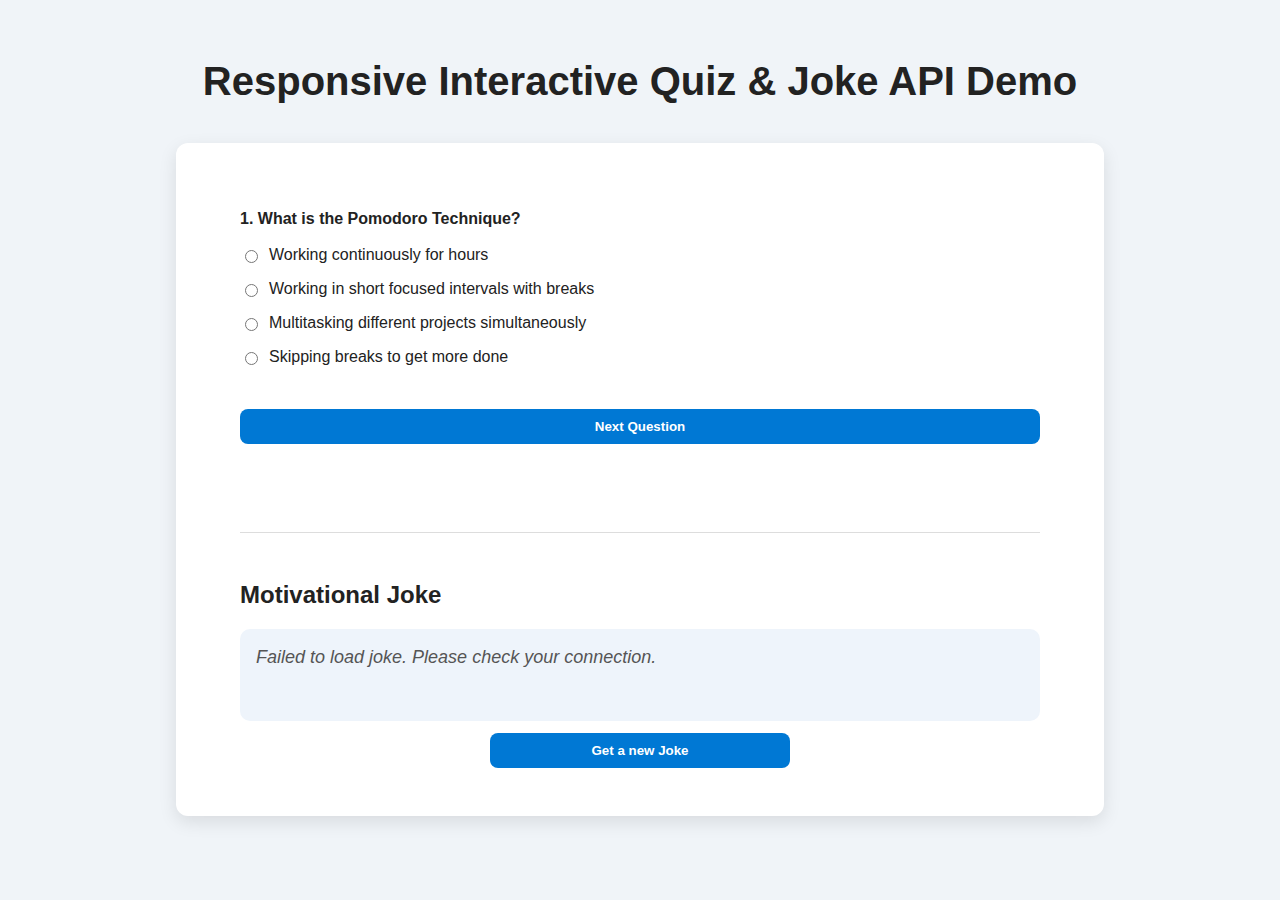
<file: TASK 2/index2.html>
<!DOCTYPE html>
<html lang="en">
<head>
<meta charset="UTF-8" />
<meta name="viewport" content="width=device-width, initial-scale=1" />
<title>Responsive Interactive Quiz & API Demo</title>
<link rel="stylesheet" href="styles.css">
</head>
<body>
  <h1>Responsive Interactive Quiz & Joke API Demo</h1>
  <div class="container" role="main" aria-live="polite">
    <form id="quiz-form" aria-label="Productivity quiz">
      <!-- Quiz question inserted by JS -->
    </form>
    <button id="submit-quiz" aria-describedby="quiz-result" type="button">Submit Answer</button>
    <div id="quiz-result" aria-live="polite" aria-atomic="true"></div>

    <section id="joke-section" aria-label="Motivational joke from API">
      <h2>Motivational Joke</h2>
      <div id="joke-text" tabindex="0" aria-live="polite" aria-atomic="true">Loading joke...</div>
      <button id="get-joke" aria-label="Get new joke from API" type="button">Get a new Joke</button>
    </section>
  </div>

<script>
  const quizData = [
    {
      question: "What is the Pomodoro Technique?",
      options: [
        "Working continuously for hours",
        "Working in short focused intervals with breaks",
        "Multitasking different projects simultaneously",
        "Skipping breaks to get more done"
      ],
      answer: 1
    },
    {
      question: "Which of these helps improve focus?",
      options: [
        "Removing distractions",
        "Checking social media frequently",
        "Doing multiple tasks at once",
        "Working while tired"
      ],
      answer: 0
    },
    {
      question: "What is a good way to handle large tasks?",
      options: [
        "Break them into smaller steps",
        "Do them all at once without interruption",
        "Avoid starting them",
        "Delegate everything to others"
      ],
      answer: 0
    }
  ];

  const quizForm = document.getElementById('quiz-form');
  const submitBtn = document.getElementById('submit-quiz');
  const resultDiv = document.getElementById('quiz-result');
  
  let currentQuestionIndex = 0;
  let score = 0;

  function renderQuestion(index) {
    const item = quizData[index];
    quizForm.innerHTML = ''; // clear previous question
    resultDiv.textContent = '';

    const questionDiv = document.createElement('div');
    questionDiv.classList.add('quiz-question');
    const questionP = document.createElement('p');
    questionP.textContent = `${index + 1}. ${item.question}`;
    questionDiv.appendChild(questionP);

    const ul = document.createElement('ul');
    ul.classList.add('options');

    item.options.forEach((option, optIndex) => {
      const li = document.createElement('li');
      const label = document.createElement('label');
      label.setAttribute('for', `q${index}_opt${optIndex}`);

      const input = document.createElement('input');
      input.type = "radio";
      input.name = `question${index}`;
      input.id = `q${index}_opt${optIndex}`;
      input.value = optIndex;
      input.required = true;

      label.appendChild(input);
      label.appendChild(document.createTextNode(option));
      li.appendChild(label);
      ul.appendChild(li);
    });
    questionDiv.appendChild(ul);
    quizForm.appendChild(questionDiv);

    // Change button text appropriately
    submitBtn.textContent = (index === quizData.length - 1) ? 'See Results' : 'Next Question';
  }

  submitBtn.addEventListener('click', () => {
    // Check if an option is selected
    const selected = quizForm.querySelector(`input[name="question${currentQuestionIndex}"]:checked`);
    if(!selected) {
      resultDiv.textContent = "Please select an answer before continuing.";
      resultDiv.style.color = "#b00020";
      return;
    }

    // Check answer and update score
    if(parseInt(selected.value) === quizData[currentQuestionIndex].answer) {
      score++;
    }

    currentQuestionIndex++;

    if(currentQuestionIndex < quizData.length) {
      // Show next question
      renderQuestion(currentQuestionIndex);
    } else {
      // Quiz finished: show score and reset option
      quizForm.innerHTML = '';
      submitBtn.textContent = 'Restart Quiz';
      resultDiv.style.color = "#0078d4";
      resultDiv.textContent = `You scored ${score} out of ${quizData.length}.`;

      // Clicking restart quiz resets
      submitBtn.onclick = () => {
        currentQuestionIndex = 0;
        score = 0;
        renderQuestion(currentQuestionIndex);
        submitBtn.onclick = null; // Reset listener to default below
        submitBtn.textContent = 'Next Question';
        resultDiv.textContent = '';
      };
    }
  });

  // Initial question render
  renderQuestion(currentQuestionIndex);

  // Joke API Logic
  const jokeText = document.getElementById('joke-text');
  const jokeButton = document.getElementById('get-joke');

  async function fetchJoke() {
    jokeText.textContent = "Loading joke...";
    try {
      const response = await fetch('https://v2.jokeapi.dev/joke/Any?type=single');
      const data = await response.json();
      if(data && data.joke) {
        jokeText.textContent = `"${data.joke}"`;
      } else {
        jokeText.textContent = "No joke available right now.";
      }
    } catch (error) {
      jokeText.textContent = "Failed to load joke. Please check your connection.";
    }
  }

  jokeButton.addEventListener('click', fetchJoke);

  // Initial joke load
  fetchJoke();
</script>
</body>
</html>
</file>
<file: TASK 2/styles.css>
/* Base styles - mobile first */
  body {
    font-family: 'Segoe UI', Tahoma, Geneva, Verdana, sans-serif;
    margin: 0; padding: 16px;
    background: #f0f4f8;
    color: #222;
    line-height: 1.5;
  }
  h1 {
    font-weight: 700;
    font-size: 1.75rem;
    margin-bottom: 24px;
    text-align: center;
  }
  .container {
    max-width: 700px;
    margin: auto;
    background: white;
    padding: 24px 32px;
    border-radius: 12px;
    box-shadow: 0 6px 18px rgba(0,0,0,0.1);
  }
  /* Quiz Styles */
  .quiz-question {
    margin-bottom: 24px;
  }
  .quiz-question p {
    font-weight: 600;
    margin-bottom: 12px;
  }
  .options {
    list-style: none;
    padding: 0;
    margin: 0;
  }
  .options li {
    margin-bottom: 10px;
  }
  label {
    cursor: pointer;
    display: flex;
    align-items: center;
    gap: 8px;
  }
  input[type="radio"] {
    accent-color: #0078d4;
  }
  button#submit-quiz {
    background-color: #0078d4;
    color: white;
    border: none;
    padding: 10px 18px;
    font-weight: 600;
    border-radius: 8px;
    cursor: pointer;
    transition: background-color 0.25s ease;
    margin-top: 16px;
    width: 100%;
  }
  button#submit-quiz:hover,
  button#submit-quiz:focus {
    background-color: #005a9e;
    outline: none;
  }
  #quiz-result {
    margin-top: 20px;
    font-weight: 700;
    font-size: 1.125rem;
    color: #0078d4;
    min-height: 28px;
    text-align: center;
  }
  /* Joke section */
  #joke-section {
    margin-top: 40px;
    border-top: 1px solid #ddd;
    padding-top: 24px;
  }
  #joke-section h2 {
    font-weight: 700;
    font-size: 1.5rem;
    margin-bottom: 16px;
  }
  #joke-text {
    min-height: 60px;
    font-style: italic;
    font-size: 1rem;
    color: #555;
    background: #eef4fb;
    padding: 16px;
    border-radius: 10px;
    line-height: 1.4;
  }
  #get-joke {
    margin-top: 12px;
    background-color: #0078d4;
    border: none;
    color: white;
    padding: 10px 18px;
    font-weight: 600;
    border-radius: 8px;
    cursor: pointer;
    width: 100%;
    transition: background-color 0.25s ease;
  }
  #get-joke:hover,
  #get-joke:focus {
    background-color: #005a9e;
    outline: none;
  }

  /* Responsive typography and layout */
  @media (min-width: 640px) {
    body {
      padding: 24px;
    }
    h1 {
      font-size: 2.5rem;
      margin-bottom: 32px;
    }
    .container {
      padding: 32px 48px;
    }
    #quiz-result {
      font-size: 1.25rem;
    }
    #joke-text {
      font-size: 1.125rem;
    }
  }
  @media (min-width: 1024px) {
    .container {
      max-width: 800px;
      padding: 48px 64px;
    }
    #get-joke {
      max-width: 300px;
      margin-left: auto;
      margin-right: auto;
      display: block;
    }
  }
</file>
